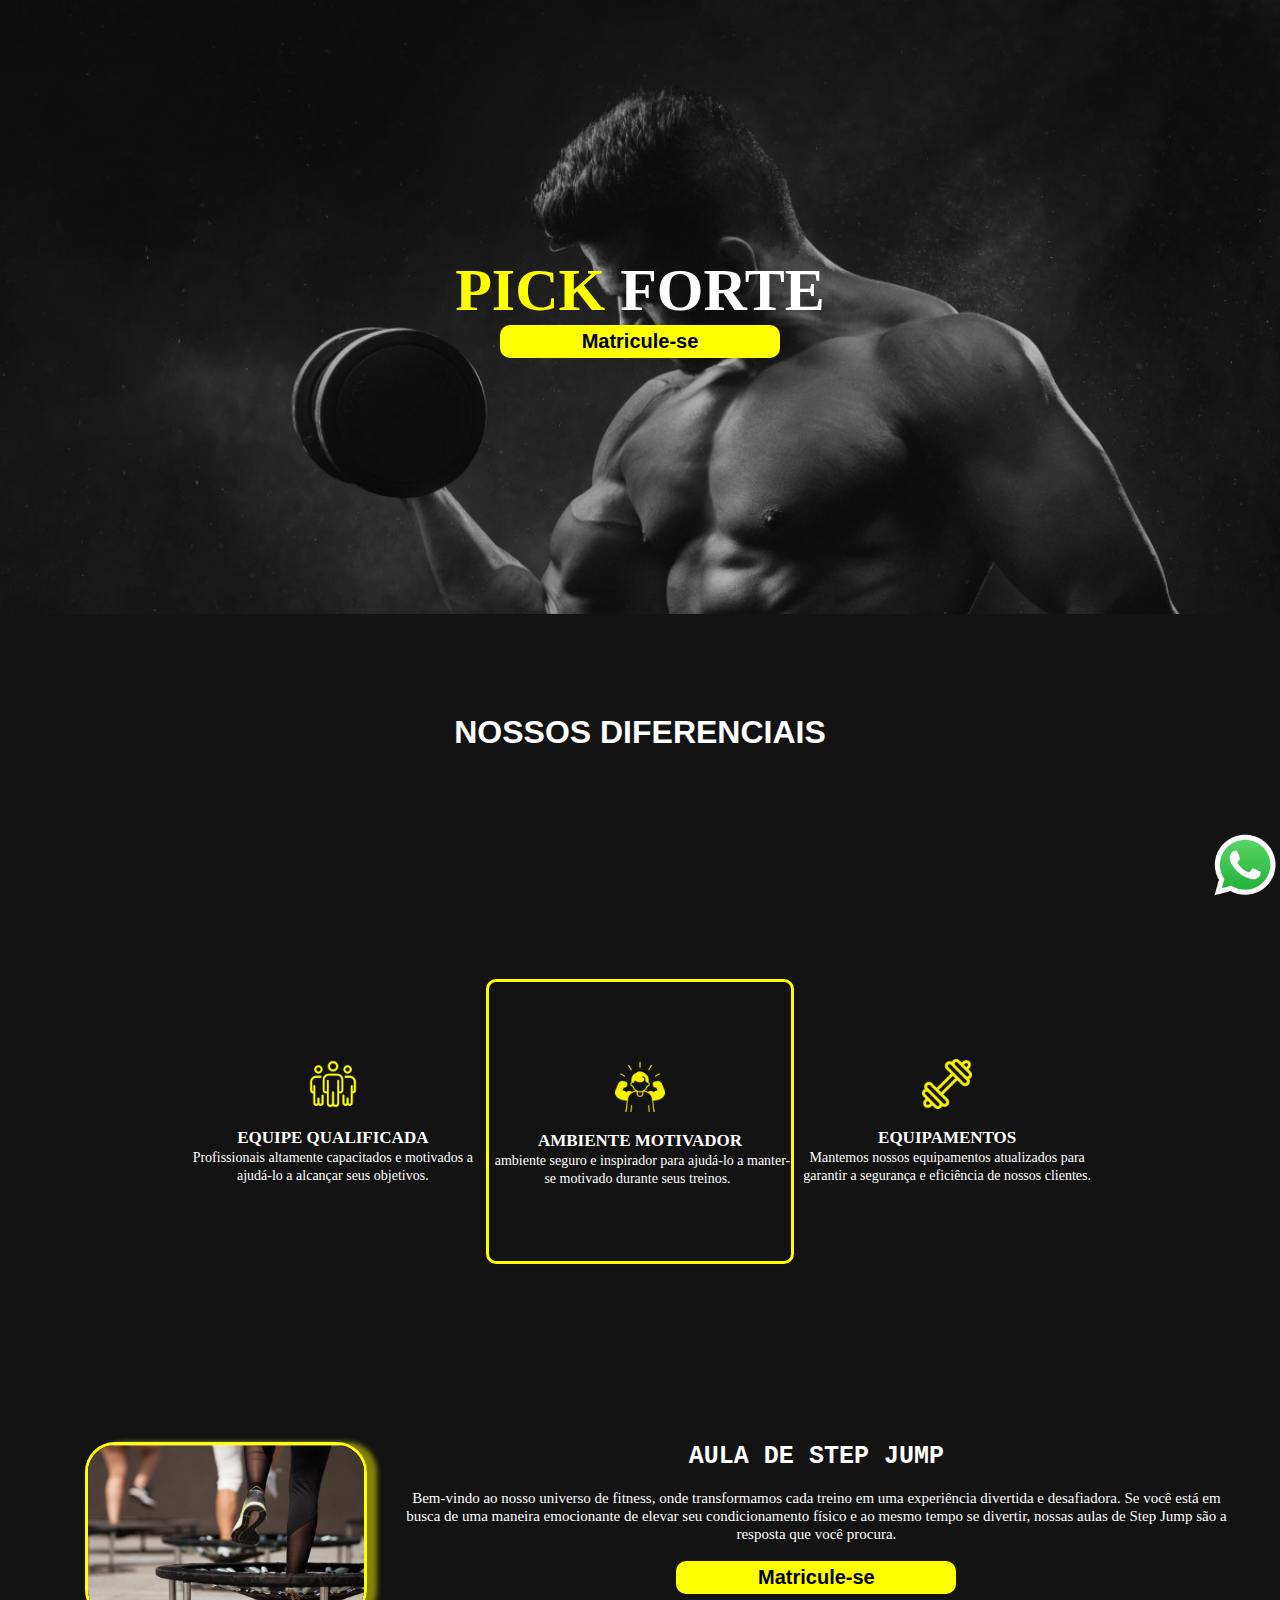
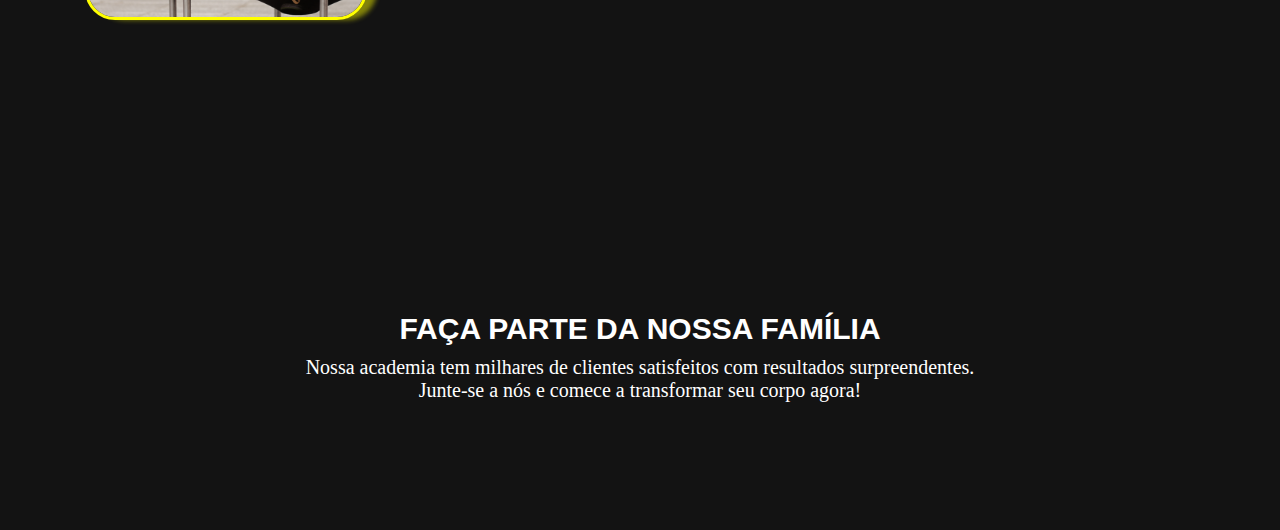
<file: index.html>
<!DOCTYPE html>
<html lang="pt-br">
<head>
    <meta charset="UTF-8">
    <meta name="viewport" content="width=device-width, initial-scale=1.0">
    <link rel="stylesheet" href="style.css">
    <link rel="shortcut icon" href="img/alteres.png" type="image/x-icon">
    <title>Academia Pick Forte</title>
</head>
<body>
    <a id="whatsapp-icon" href="https://api.whatsapp.com/send?phone=" target="_blank">
        <img src="img/whatsapp.png" alt="WhatsApp">
    </a>
    <header>
        <h1><strong style="color: yellow;">PICK</strong> FORTE</h1>
        <a href="./matricula.html"><button id="Button">Matricule-se</button></a>
    </header>
          <section>
            <h2>NOSSOS DIFERENCIAIS</h2>
            <div class="conteiner">
                <div class="cards1">
                    <img src="img/equipe.png" alt="equipe">
                    <h3>EQUIPE QUALIFICADA</h3>
                    <span>Profissionais altamente 
                        capacitados e motivados a 
                        ajudá-lo a alcançar seus 
                        objetivos.</span>
                </div>
                <div class="cards2">
                    <img src="img/motivação.png" alt="motivação">
                    <h3>AMBIENTE MOTIVADOR</h3>
                    <span>ambiente seguro e 
                        inspirador para ajudá-lo a 
                        manter-se motivado durante 
                        seus treinos.</span>
                </div>
                <div class="cards3">
                    <img src="img/equipamentos.png" alt="equipamentos">
                    <h3>EQUIPAMENTOS</h3>
                    <span>Mantemos nossos 
                        equipamentos atualizados 
                        para garantir a segurança e 
                        eficiência de nossos clientes.</span>
                </div>

            </div>
          </section>
          <main>
            <div class="container_valores">
                <div class="cards4">
                    <img src="img/JUMP.jpg" alt="junp">
                </div>
                <div class="cards4">
                    <h3>AULA DE STEP JUMP</h3><br>
                    <span>Bem-vindo ao nosso universo de fitness, onde transformamos cada treino em uma experiência divertida e desafiadora. Se você está em busca de uma maneira emocionante de elevar seu condicionamento físico e ao mesmo tempo se divertir, nossas aulas de Step Jump são a resposta que você procura.</span><br>
                    <br>
                    <a href="matricula.html"><button>Matricule-se</button></a>
                </div>
            </div>
          </main>
          <section id="containerlocal">
            <div class="local">
                <div>
                    <h2>FAÇA PARTE DA NOSSA FAMÍLIA</h2>
                    <p>Nossa academia tem milhares de clientes satisfeitos com resultados surpreendentes. <br> 
                        Junte-se a nós e comece a transformar seu corpo agora!</p>
                </div>
            </div>
          </section>
</body>
</html>
</file>
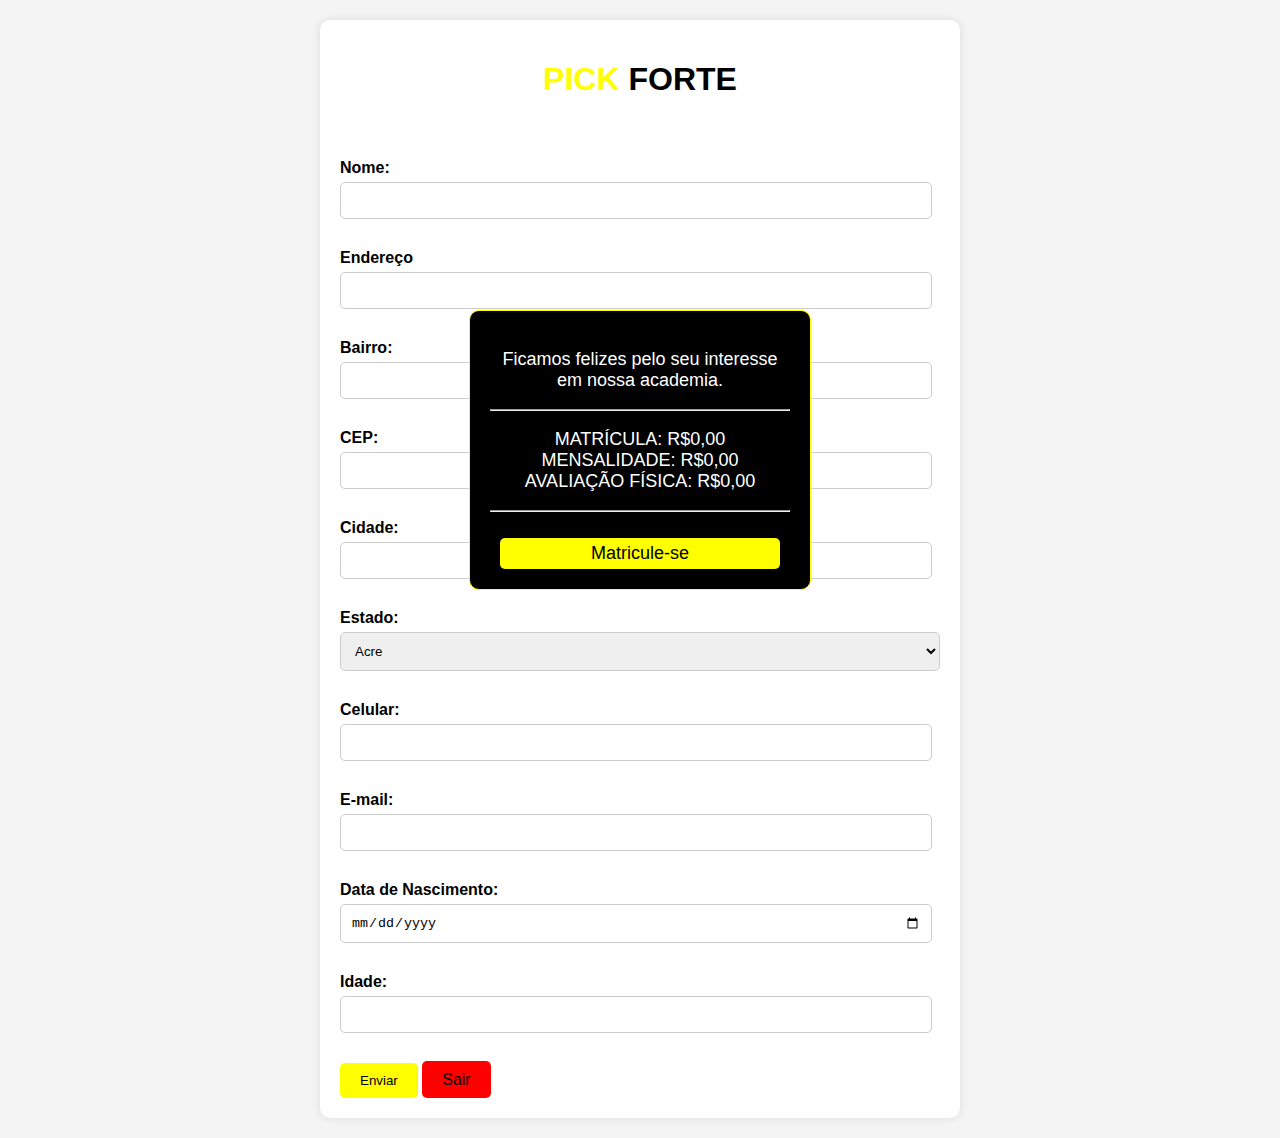
<file: matricula.html>
<!DOCTYPE html>
<html lang="pt-br">
<head>
    <meta charset="UTF-8">
    <meta name="viewport" content="width=device-width, initial-scale=1.0">
    <link rel="stylesheet" href="./css/styleMatricula.css">
    <title>matricula</title>
</head>
<body>
    <div class="dialog" id="dialog">
        <p>Ficamos felizes pelo seu interesse em nossa academia.<hr></p>
        <p>MATRÍCULA: R$0,00 <br> MENSALIDADE: R$0,00 <br> AVALIAÇÃO FÍSICA: R$0,00 <HR></HR>/p>
        <button class="close-button" id="closeDialog">Matricule-se</button>
    </div>
    <div class="container">
        <h1><strong style="color: yellow;">PICK</strong> FORTE</h1>
        <p>Preecha com seus dados</p>
        <form autocomplete="off" method="post" id="myForm">
          <div class="form-group">
            <label for="nome">Nome:</label>
            <input type="text" id="nome" name="nome" required>
        </div>
        <div class="form-group">
            <label for="bairro">Endereço</label>
            <input type="text" id="endereco" name="endereco" required>
        </div>
        <div class="form-group">
            <label for="bairro">Bairro:</label>
            <input type="text" id="bairro" name="bairro" required>
        </div>
        <div class="form-group">
            <label for="cep">CEP:</label>
            <input type="text" id="cep" name="cep" required>
        </div>
        <div class="form-group">
            <label for="cidade">Cidade:</label>
            <input type="text" id="cidade" name="cidade" required>
        </div>
        <div class="form-group">
            <label for="uf">Estado:</label>
            <select id="uf" name="uf">
                <option value="AC">Acre</option>
                <option value="AL">Alagoas</option>
                <option value="AM">Amazonas</option>
                <option value="AP">Amapá</option>
                <option value="BA">Bahia</option>
                <option value="CE">Ceará</option>
                <option value="DF">Distrito Federal</option>
                <option value="ES">Espírito Santo</option>
                <option value="GO">Goiás</option>
                <option value="MA">Maranhão</option>
                <option value="MT">Mato Grosso</option>
                <option value="MS">Mato Grosso do Sul</option>
                <option value="MG">Minas Gerais</option>
                <option value="PA">Pará</option>
                <option value="PB">Paraíba</option>
                <option value="PR">Paraná</option>
                <option value="PE">Pernambuco</option>
                <option value="PI">Piauí</option>
                <option value="RJ">Rio de Janeiro</option>
                <option value="RN">Rio Grande do Norte</option>
                <option value="RS">Rio Grande do Sul</option>
                <option value="RO">Rndônia</option>
                <option value="RR">Roraima</option>
                <option value="SC">Santa Catarina</option>
                <option value="SP">São Paulo</option>
                <option value="SE">Sergipe</option>
                <option value="TO">Tocantins</option>

            </select>
        </div>
        <div class="form-group">
            <label for="celular">Celular:</label>
            <input type="text" id="celular" name="celular" required>
        </div>
        <div class="form-group">
            <label for="email">E-mail:</label>
            <input type="email" id="email" name="email" required>
        </div>
        <div class="form-group">
            <label for="dataNascimento">Data de Nascimento:</label>
            <input type="date" id="dataNascimento" name="dataNascimento" required>
        </div>
        <div class="form-group">
            <label for="idade">Idade:</label>
            <input type="number" id="idade" name="idade" required>
        </div>
          
        <button type="submit" name="submit">Enviar</button>
        <a href="index.html"><span>Sair</span></a>
        </form>
      </div>
     
      <script src="matricula.js"></script>
</body>
</html>
</file>
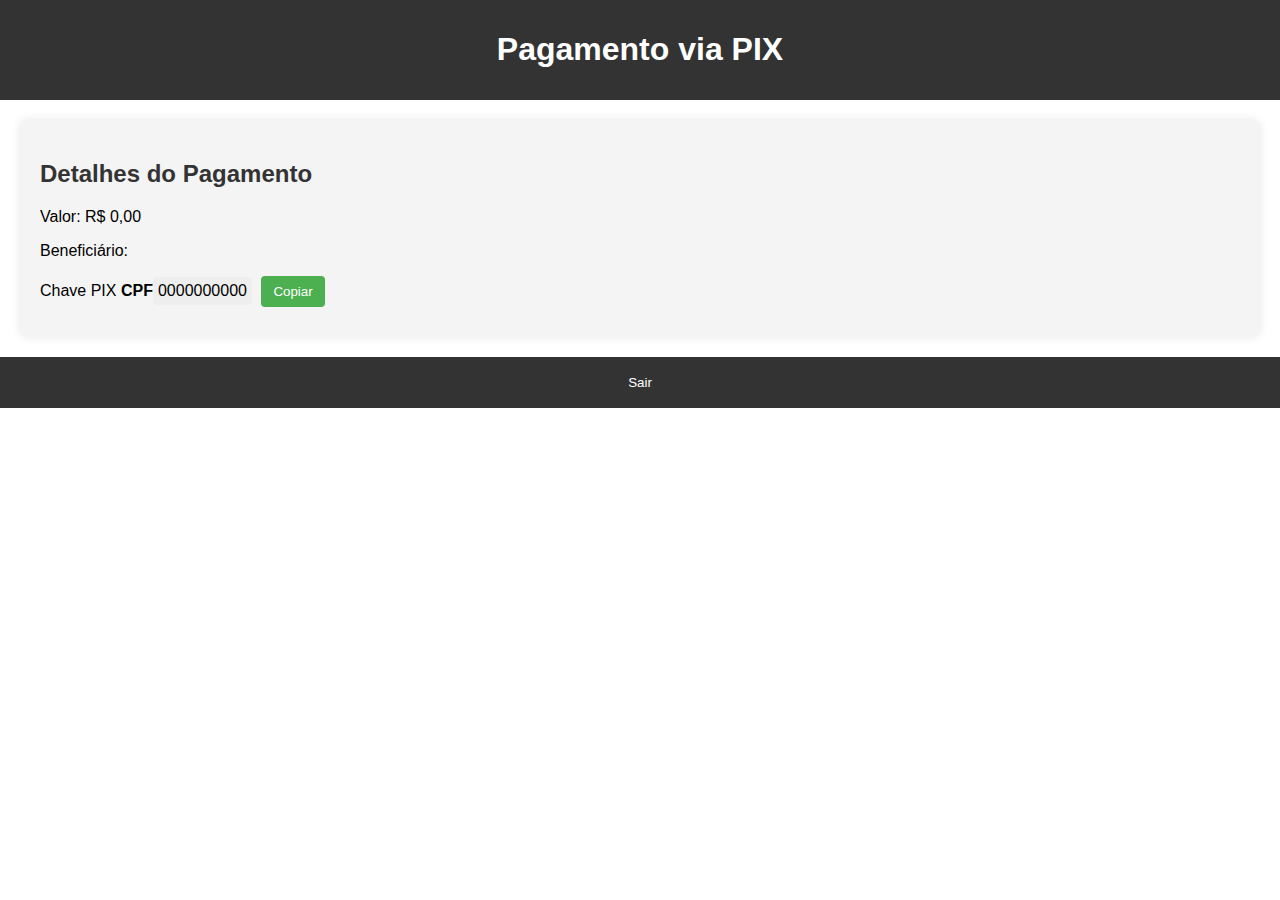
<file: pagamento.html>
<!DOCTYPE html>
<html lang="pt-BR">
<head>
    <meta charset="UTF-8">
    <meta name="viewport" content="width=device-width, initial-scale=1.0">
    <link rel="stylesheet" href="./css/stylePagamento.css">
    <script src="copiarpix.js"></script>
</head>
<body>
    <header>
        <h1>Pagamento via PIX</h1>
    </header>
    <main>
        <section class="payment-info">
            <h2>Detalhes do Pagamento</h2>
            <p>Valor: R$ 0,00</p>
            <p>Beneficiário: </p>
            <p>Chave PIX <strong>CPF</strong><span id="chave-pix">0000000000</span> <button id="copiar-chave">Copiar</button></p>
        </section>
    </main>
    <footer>
        <a href="index.html"><button>Sair</button></a>
    </footer>
</body>
</html>
</file>
<file: style.css>
*{
    margin: 0;
    padding: 0;
    box-sizing: border-box;
}
body{
    background-color: rgb(216, 214, 212);
}
header{
    background:linear-gradient(rgb(0,0,0,0.281),rgb(0,0,0,0.208)),url("img/maromba.jpg!d");
    background-repeat: no-repeat;
    background-size: cover;
    overflow: hidden;
    padding: 20%;
    text-align: center;
    
}

#Button{
    font-size: 20px;
    width: 280px;
    background: none;
    border: 1px solid #ffffff;
    border-radius: 10PX;
    background-color: yellow;
    color: rgb(0, 0, 0);
    border: none;
    padding: 5px;
    cursor: pointer;
    font-weight: bold;
}
#Button:hover{
    -webkit-transform: scale(1.1);
    transform: scale(1.1);
    box-shadow: 5px 2px 5px 10px #ffff007a;
}
h1{
    color: white;
    font-size: 60px;
    font-family: 'opentype';
}

.conteiner{
    display: flex;
    justify-content: center;
    padding: 10%;
}
section{
    background-color: #131313;
    text-align: center;
}
section  h2{
    font-family: 'Lucida Sans', 'Lucida Sans Regular', 'Lucida Grande', 'Lucida Sans Unicode', Geneva, Verdana, sans-serif;
    font-size: 32px;
    color: rgb(255, 255, 255);
    margin-bottom: 100px;
    padding-top: 100px;
}
 .cards1  img{
    width: 50px;
    margin-bottom: 15px;
    margin-top: 80px;
}
.cards1  h3{
    color: white;
    font-size: 17px;
}
.cards1 > span{
    font-size: 14px;
    color: #ffffff;
}

.cards2  img{
    width: 50px;
    margin-bottom: 15px;
    margin-top: 80px;
}
.cards2  h3{
    color: #ffffff;
    font-size: 17px;
}
.cards2  span{
    font-size: 14px;
    color: #ffffff;
    padding: 5px;
}
.cards3  img{
    width: 50px;
    margin-bottom: 15px;
    margin-top: 80px;
}
.cards3  h3{
    color: white;
    font-size: 17px;
}
.cards3  span{
    font-size: 14px;
    color: white;
}
.cards1{
    background: none;
    width: 20%;
    width: 30%;
}
.cards2{
    border: solid #ffff00;
    width: 20%;
    width: 30%;
}
.cards3{
    background: none;
    width: 30%;
    padding-bottom: 80px;
    
}
.cards2{
    border-radius: 10px;
}
main{
    background-color: #131313;
}
.container_valores{
    display: flex;
    justify-content: center;
    padding: 50px;
    justify-content: space-around;
}
.cards4 button{
    font-size: 20px;
    width: 280px;
    background: none;
    border: 1px solid #ffffff;
    border-radius: 10PX;
    background-color: yellow;
    color: rgb(0, 0, 0);
    border: none;
    padding: 5px;
    cursor: pointer;
    font-weight: bold;
}
.cards4 button:hover{
    -webkit-transform: scale(1.1);
    transform: scale(1.1);
    box-shadow: 5px 2px 5px 10px #ffff007a;
}
.cards4  img{
    width: 80%;
    border-radius: 30px 30px 30px 30px;
    border: solid #ffff00;
    box-shadow: 10px 0px 5px 0px #ffff007a;
}
.cards4  h3{
    
    color: rgb(255, 255, 255);
    font-size: 25px;
    font-family: 'Courier New', Courier, monospace;
    
}
main  h2{
    padding-top: 80px;
    font-size: 35px;
    font-family: 'Segoe UI', Tahoma, Geneva, Verdana, sans-serif;
    
}
.cards4  span{
    font-size: 15px;
    text-align: center;
    color: white;
}
.cards4{
    text-align: center;
    border-radius: 18px 18px 18px 18px;
}
#containerlocal{
    background-color: #131313;
    padding: 10%;
    justify-content: center;
}
.local  h2{
    color: #ffffff;
    font-size: 30px;
    margin: 10px;
}
.local p{
    color: #ffffff;
    font-size: 20px;
}
#whatsapp-icon {
    position: fixed;
    right: 10px;
    bottom: 10px;
    width: 50px;
    height: 50px;
    display: flex;
    justify-content: center;
    align-items: center;
    color: white;
    font-size: 24px;
    text-decoration: none;

}
#whatsapp-icon img{
height: 80px;
}

@media (max-width: 500px){
    header{
        background-image: url("img/maromba.jpg!d");
        background-repeat: no-repeat;
        background-size: cover;
        overflow: hidden;
        padding: 15%;
    }
    #Button{
        font-size: 10px;
        width: 80px;
        background: none;
        border: 1px solid white;
        border-radius: 10PX;
        background-color: yellow;
        color: rgb(0, 0, 0);
        border: none;
        cursor: pointer;
        font-weight: bold;
    }
    #Button:hover{
        -webkit-transform: scale(1.1);
        transform: scale(1.1);
    }
    h1{
        color: white;
        margin-bottom: 10px;
        font-size: 30px;
        font-family: 'opentype';
    }
    
}

@media(max-width: 500px){
    .conteiner{
        display: block;
        justify-content: center;
    }
    section{
        background-color: #131313;
        text-align: center;
        padding: 10px;
    }
    section  h2{
        font-family: 'Lucida Sans', 'Lucida Sans Regular', 'Lucida Grande', 'Lucida Sans Unicode', Geneva, Verdana, sans-serif;
        font-size: 28px;
        color: rgb(255, 255, 255);
        margin-bottom: 10px;
        padding-top: 50px;
        
    }
     .cards1  img{
        margin-top: 5px;
        
    }
    .cards1  h3{
        color: white;
        font-size: 17px;
    }
    .cards1 > span{
        font-size: 14px;
        color: #ffffff;
    }
    
    .cards2  img{
        width: 50px;
        margin-top: 5px;
    }
    .cards2  h3{
        color: #131313;
        font-size: 17px;
    }
    .cards2  span{
        font-size: 14px;
        color: #131313;
        padding: 5px;
    }
    .cards3  img{
        width: 50px;
        margin-top: 5px;
    }
    .cards3  h3{
        color: white;
        font-size: 17px;
    }
    .cards3  span{
        font-size: 14px;
        color: white;
    }
    .cards1{
        background: none;
        width: 158px;
        margin-left: 20%;
        
       
    }
    .cards2{
        background-color: white;
        width: 158px;
        margin-left: 20%;
        margin-top: 10px;
        margin-bottom: 10px;
    }
    .cards3{
        background: none;
        width: 158px;
        padding-bottom: 80px;
        margin-left: 20%;
        
    }
    .cards2{
        border-radius: 10px;
    }

}

@media(max-width: 450px){
    main {
        background-color: #131313;
        text-align: center;
    }
    .container_valores{
        display: block;
        justify-content: center;
        padding: 74px;
    }
    .cards4  img{
        width: 200px;
        border-radius: 18px 18px 18px 18px;
    }
    .cards4  h3{
        color: white;
        font-size: 20px;
        font-family: 'Courier New', Courier, monospace;
        
    }
    main  h2{
        padding-top: 80px;
        font-size: 35px;
        font-family: 'Segoe UI', Tahoma, Geneva, Verdana, sans-serif;
        
    }
    .cards4  span{
        font-size: 15px;
        text-align: center;
        color: white;
    }
    .cards4{
        background-color: #131313;
        text-align: center;
        width: 200px;
        border-radius: 18px 18px 18px 18px;
        margin: 10px;
    }
    .cards4 button{
        width: 100px;
        font-size: 15px;
    }
    #containerlocal{
        background-color: #131313;
        
        padding: 10%;
        
    }
    .local  h2{
        color: #ffffff;
        font-size: 20px;
    
    }
    .local p{
        color: #ffffff;
        font-size: 15px;
}
    #whatsapp-icon {
        position: fixed;
        right: 10px;
        bottom: 10px;
        width: 50px;
        height: 50px;
        display: flex;
        justify-content: center;
        align-items: center;
        color: white;
        font-size: 24px;
        text-decoration: none;
    
}
    #whatsapp-icon img{
    height: 80px;
   }

}
</file>
<file: css/styleMatricula.css>
body {
    font-family: Arial, sans-serif;
    background-color: #f4f4f4;
    margin: 0;
    padding: 0;
}

.container {
    max-width: 600px;
    margin: 20px auto;
    background-color: #fff;
    padding: 20px;
    box-shadow: 0 0 10px rgba(0, 0, 0, 0.1);
}
h1, p{
    text-align: center;
}
.container{
    border-radius: 10px;
}
.form-group {
    margin-bottom: 20px;
}

label {
    display: block;
    font-weight: bold;
}

input[type="text"],
input[type="email"],
input[type="date"],
input[type="number"] {
    width: 95%;
    padding: 10px;
    margin-top: 5px;
    margin-bottom: 10px;
    border: 1px solid #ccc;
    border-radius: 5px;
}

select {
    width: 100%;
    padding: 10px;
    margin-top: 5px;
    margin-bottom: 10px;
    border: 1px solid #ccc;
    border-radius: 5px;
}

button {
    background-color: yellow;
    color: #000000;
    border: none;
    padding: 10px 20px;
    border-radius: 5px;
    cursor: pointer;
}
span{
    background-color: red;
    color: #000000;
    border: none;
    padding: 10px 20px;
    border-radius: 5px;
    cursor: pointer;
}
a{
    text-decoration: none;
}
span:hover{
    background-color: rgb(192, 34, 34);

}

button:hover {
    background-color: rgb(185, 185, 31);
}

 /* Estilos para o diálogo */
 .dialog {
    width: 300px;
    padding: 20px;
    background-color: black;
    border: 1px solid yellow;
    border-radius: 10px;
    position: fixed;
    top: 50%;
    left: 50%;
    transform: translate(-50%, -50%);
    display: none;
    text-align: center;
}

p{
    color: white;
    font-size: large;
}

/* Estilos para o botão de fechar */
.close-button {
    background-color: yellow;
    color: black;
    border: none;
    padding: 5px 10px;
    cursor: pointer;
    width: 280px;
    font-size: large;
    
}
</file>
<file: css/stylePagamento.css>
body {
    font-family: 'Arial', sans-serif;
    margin: 0;
    padding: 0;
}

header {
    background-color: #333;
    color: #fff;
    text-align: center;
    padding: 10px;
}

main {
    padding: 20px;
}

.payment-info {
    background-color: #f4f4f4;
    padding: 20px;
    border-radius: 8px;
    box-shadow: 0 0 10px rgba(0, 0, 0, 0.1);
}

h2 {
    color: #333;
}

p {
    margin-bottom: 10px;
}

#chave-pix {
    background-color: #eee;
    padding: 5px;
    border-radius: 4px;
    display: inline-block;
    margin-right: 5px;
}

#copiar-chave {
    background-color: #4CAF50;
    color: #fff;
    padding: 8px 12px;
    border: none;
    border-radius: 4px;
    cursor: pointer;
}

footer {
    background-color: #333;
    color: #fff;
    text-align: center;
    padding: 10px;
}

a {
    text-decoration: none;
}

button {
    background-color: #333;
    color: #fff;
    padding: 8px 12px;
    border: none;
    border-radius: 4px;
    cursor: pointer;
}

button:hover {
    background-color: #555;
}
</file>
